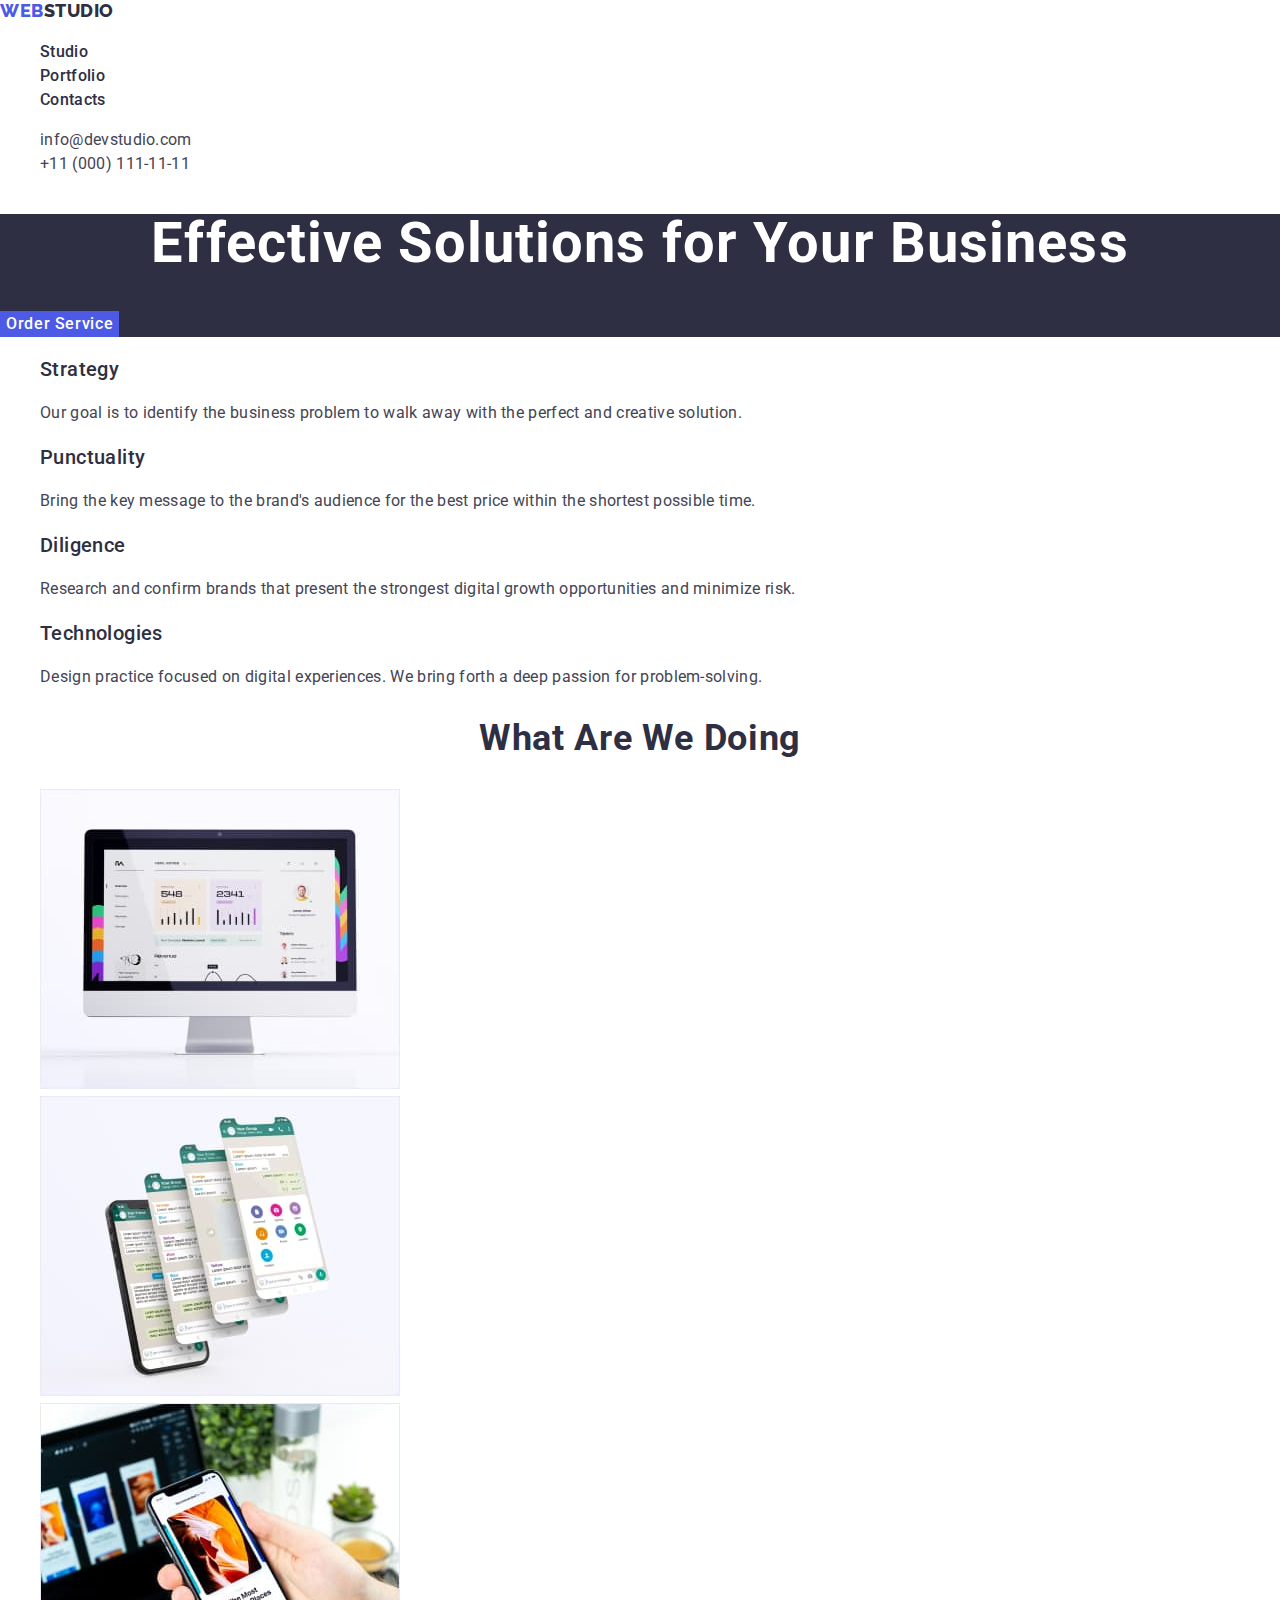
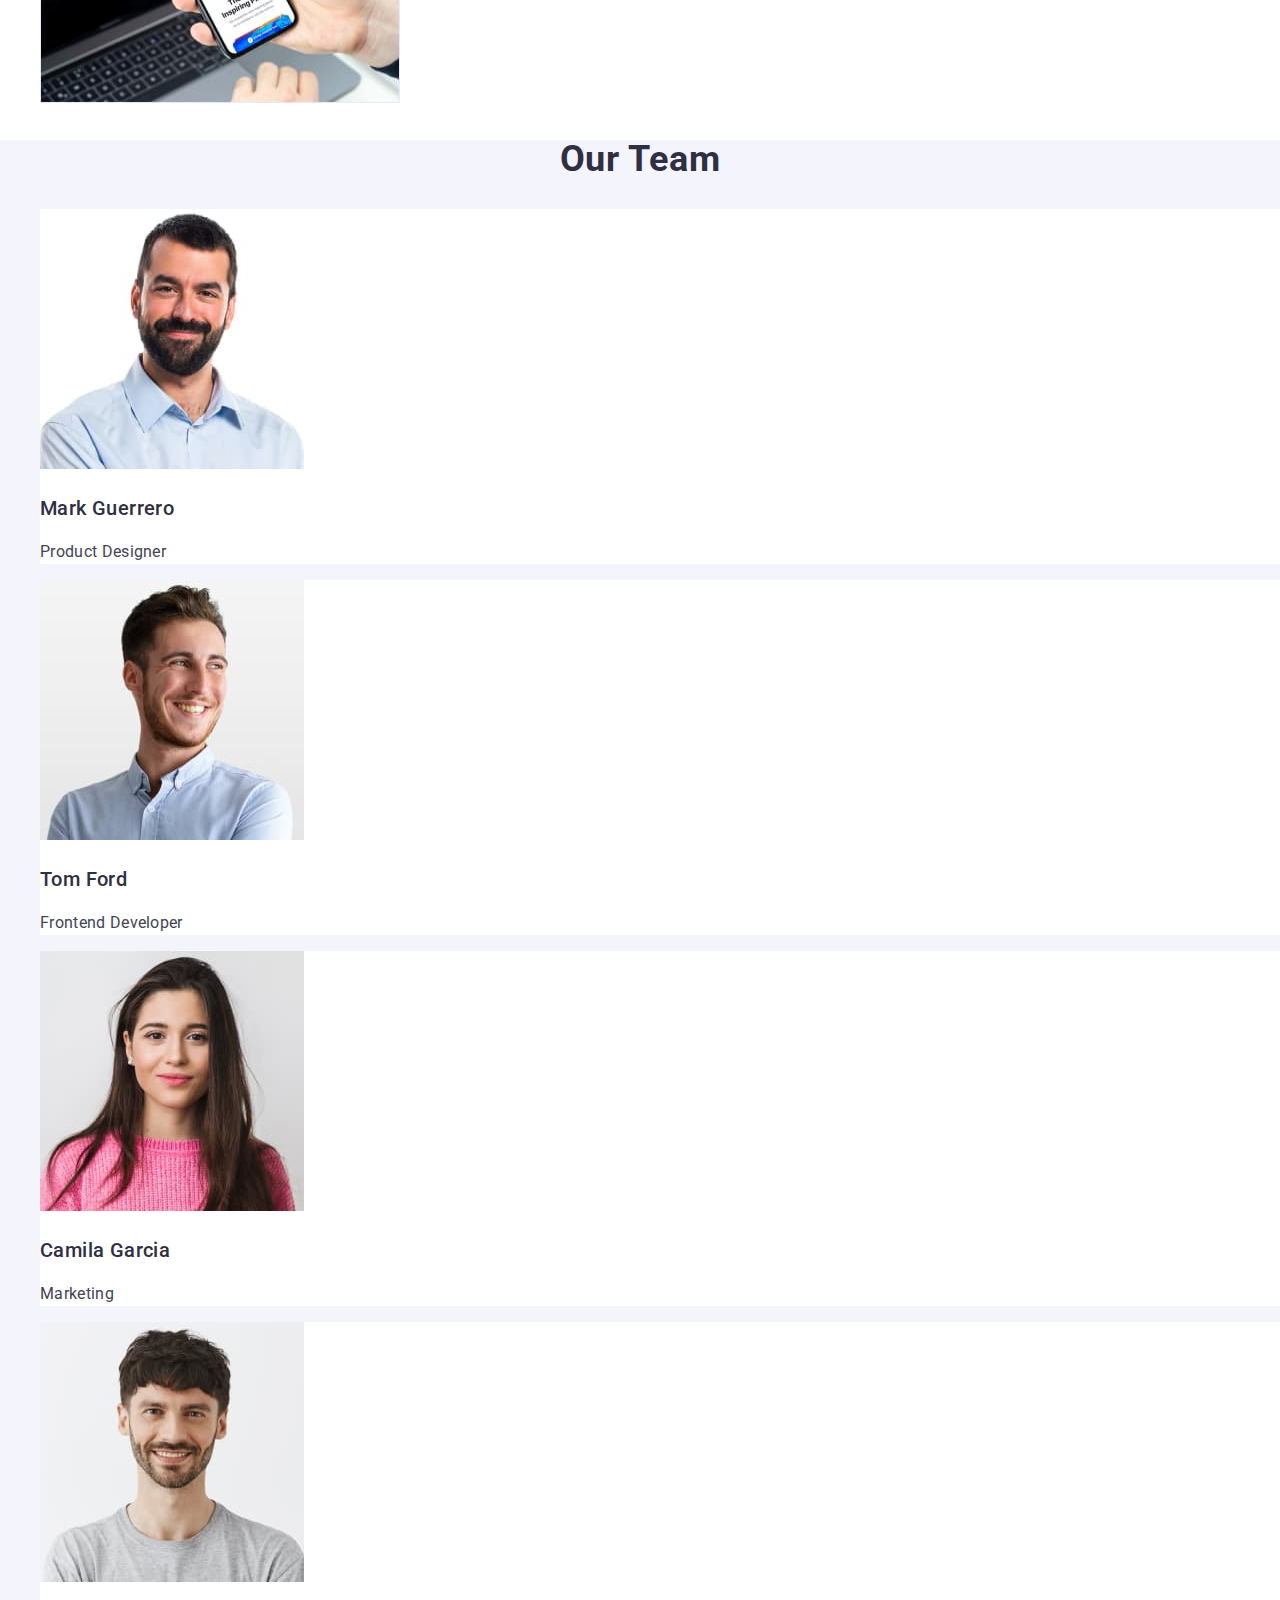
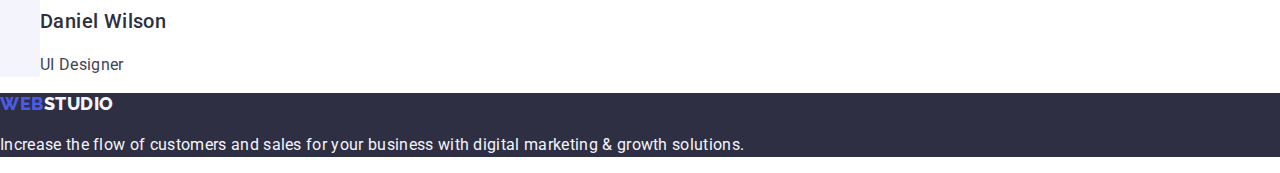
<file: index.html>
<!DOCTYPE html>
<html lang="en">
  <head>
    <meta charset="UTF-8" />
    <meta name="viewport" content="width=device-width, initial-scale=1.0" />
    <link rel="preconnect" href="https://fonts.googleapis.com" />
    <link rel="preconnect" href="https://fonts.gstatic.com" crossorigin />
    <link
      href="https://fonts.googleapis.com/css2?family=Raleway:wght@800&family=Roboto:wght@400;500;700&display=swap"
      rel="stylesheet"
    />
    <link
      rel="stylesheet"
      href="https://cdn.jsdelivr.net/npm/modern-normalize@1.1.0/modern-normalize.min.css"
    />

    <link rel="stylesheet" href="./css/style.css" />
    <title>Studio</title>
  </head>
  <body>
    <!-- header -->
    <header>
      <nav>
        <a href="./index.html" class="logo link"
          >Web<span class="header-logo">Studio</span></a
        >
        <ul class="list">
          <li><a class="nav-list-link link" href="./index.html">Studio</a></li>
          <li>
            <a class="nav-list-link link" href="./portfolio.html">Portfolio</a>
          </li>
          <li><a class="nav-list-link link" href="">Contacts</a></li>
        </ul>
      </nav>

      <address class="address">
        <ul class="list">
          <li>
            <a class="address-link link" href="mailto:info@devstudio.com"
              >info@devstudio.com</a
            >
          </li>
          <li>
            <a class="address-link link" href="tel:+110001111111"
              >+11 (000) 111-11-11</a
            >
          </li>
        </ul>
      </address>
    </header>

    <main>
      <!-- Hero section -->
      <section class="hero-section">
        <h1 class="hero-title">Effective Solutions for Your Business</h1>
        <button class="button" type="button">Order Service</button>
      </section>

      <!-- features section -->
      <section>
        <h2 hidden>Features</h2>
        <ul class="list">
          <li>
            <h3 class="subtitle">Strategy</h3>
            <p class="text">
              Our goal is to identify the business problem to walk away with the
              perfect and creative solution.
            </p>
          </li>
          <li>
            <h3 class="subtitle">Punctuality</h3>
            <p class="text">
              Bring the key message to the brand's audience for the best price
              within the shortest possible time.
            </p>
          </li>
          <li>
            <h3 class="subtitle">Diligence</h3>
            <p class="text">
              Research and confirm brands that present the strongest digital
              growth opportunities and minimize risk.
            </p>
          </li>
          <li>
            <h3 class="subtitle">Technologies</h3>
            <p class="text">
              Design practice focused on digital experiences. We bring forth a
              deep passion for problem-solving.
            </p>
          </li>
        </ul>
      </section>

      <!-- about us section -->
      <section>
        <h2 class="title">What are we doing</h2>
        <ul class="list">
          <li>
            <img
              src="./images/computer.jpg"
              alt="computer"
              width="360"
              height="300"
            />
          </li>
          <li>
            <img
              src="./images/phone.jpg"
              alt="smartphone"
              width="360"
              height="300"
            />
          </li>
          <li>
            <img
              src="./images/site-on-phone.jpg"
              alt="smartphone with an open website"
              width="360"
              height="300"
            />
          </li>
        </ul>
      </section>

      <!-- Team section -->
      <section class="team-section">
        <h2 class="title">Our Team</h2>
        <ul class="list">
          <li class="background">
            <img
              src="./images/mark.jpg"
              alt="Mark Guerrero"
              width="264"
              height="260"
            />
            <h3 class="subtitle ">Mark Guerrero</h3>
            <p class="text">Product Designer</p>
          </li>
          <li class="background">
            <img
              src="./images/tom.jpg"
              alt="Tom Ford"
              width="264"
              height="260"
            />
            <h3 class="subtitle ">Tom Ford</h3>
            <p class="text">Frontend Developer</p>
          </li>
          <li class="background">
            <img
              src="./images/camila.jpg"
              alt="Camila Garcia"
              width="264"
              height="260"
            />
            <h3 class="subtitle ">Camila Garcia</h3>
            <p class="text">Marketing</p>
          </li>
          <li class="background">
            <img
              src="./images/daniel.jpg"
              alt="Daniel Wilson"
              width="264"
              height="260"
            />
            <h3 class="subtitle ">Daniel Wilson</h3>
            <p class="text">UI Designer</p>
          </li>
        </ul>
      </section>
    </main>
    <!-- footer -->
    <footer class="footer-background">
      <a class="logo link" href="./index.html"
        >Web<span class="footer-logo">Studio</span></a
      >
      <p class="footer-text">
        Increase the flow of customers and sales for your business with digital
        marketing & growth solutions.
      </p>
    </footer>
  </body>
</html>
</file>
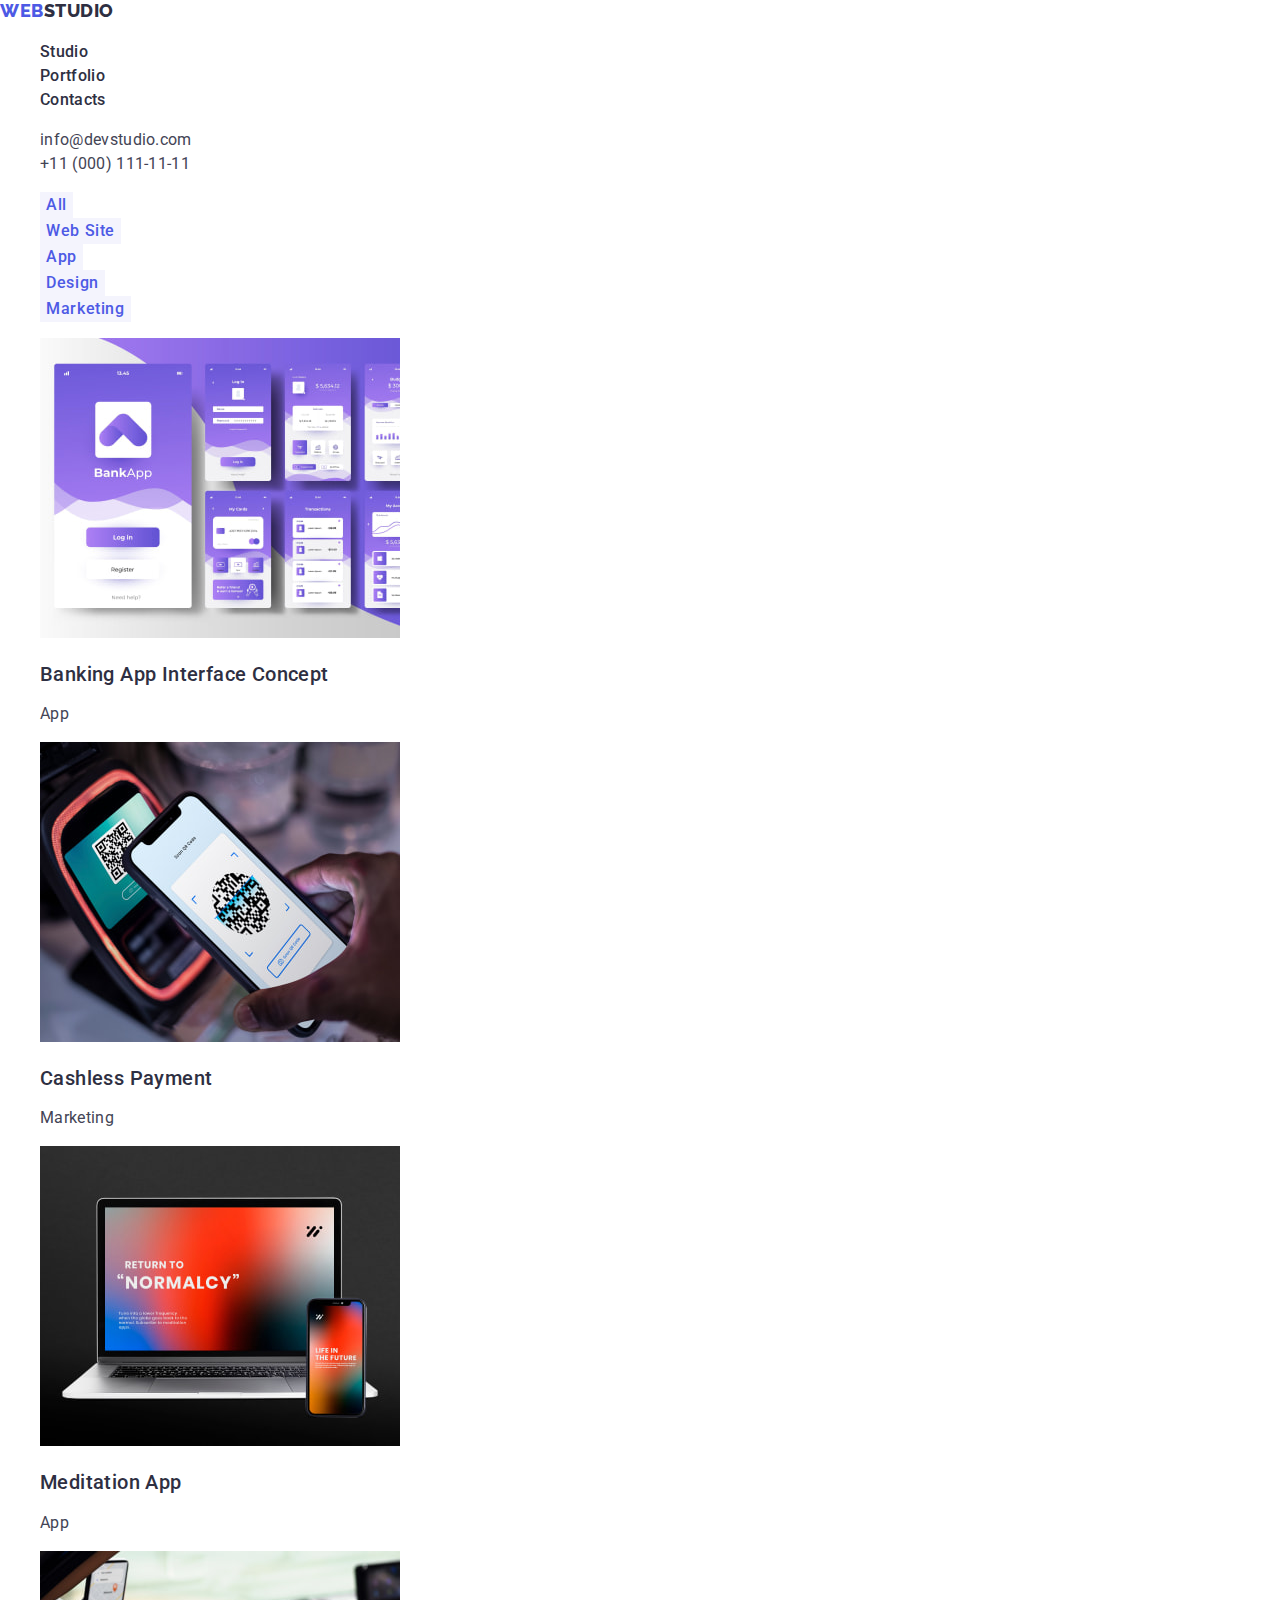
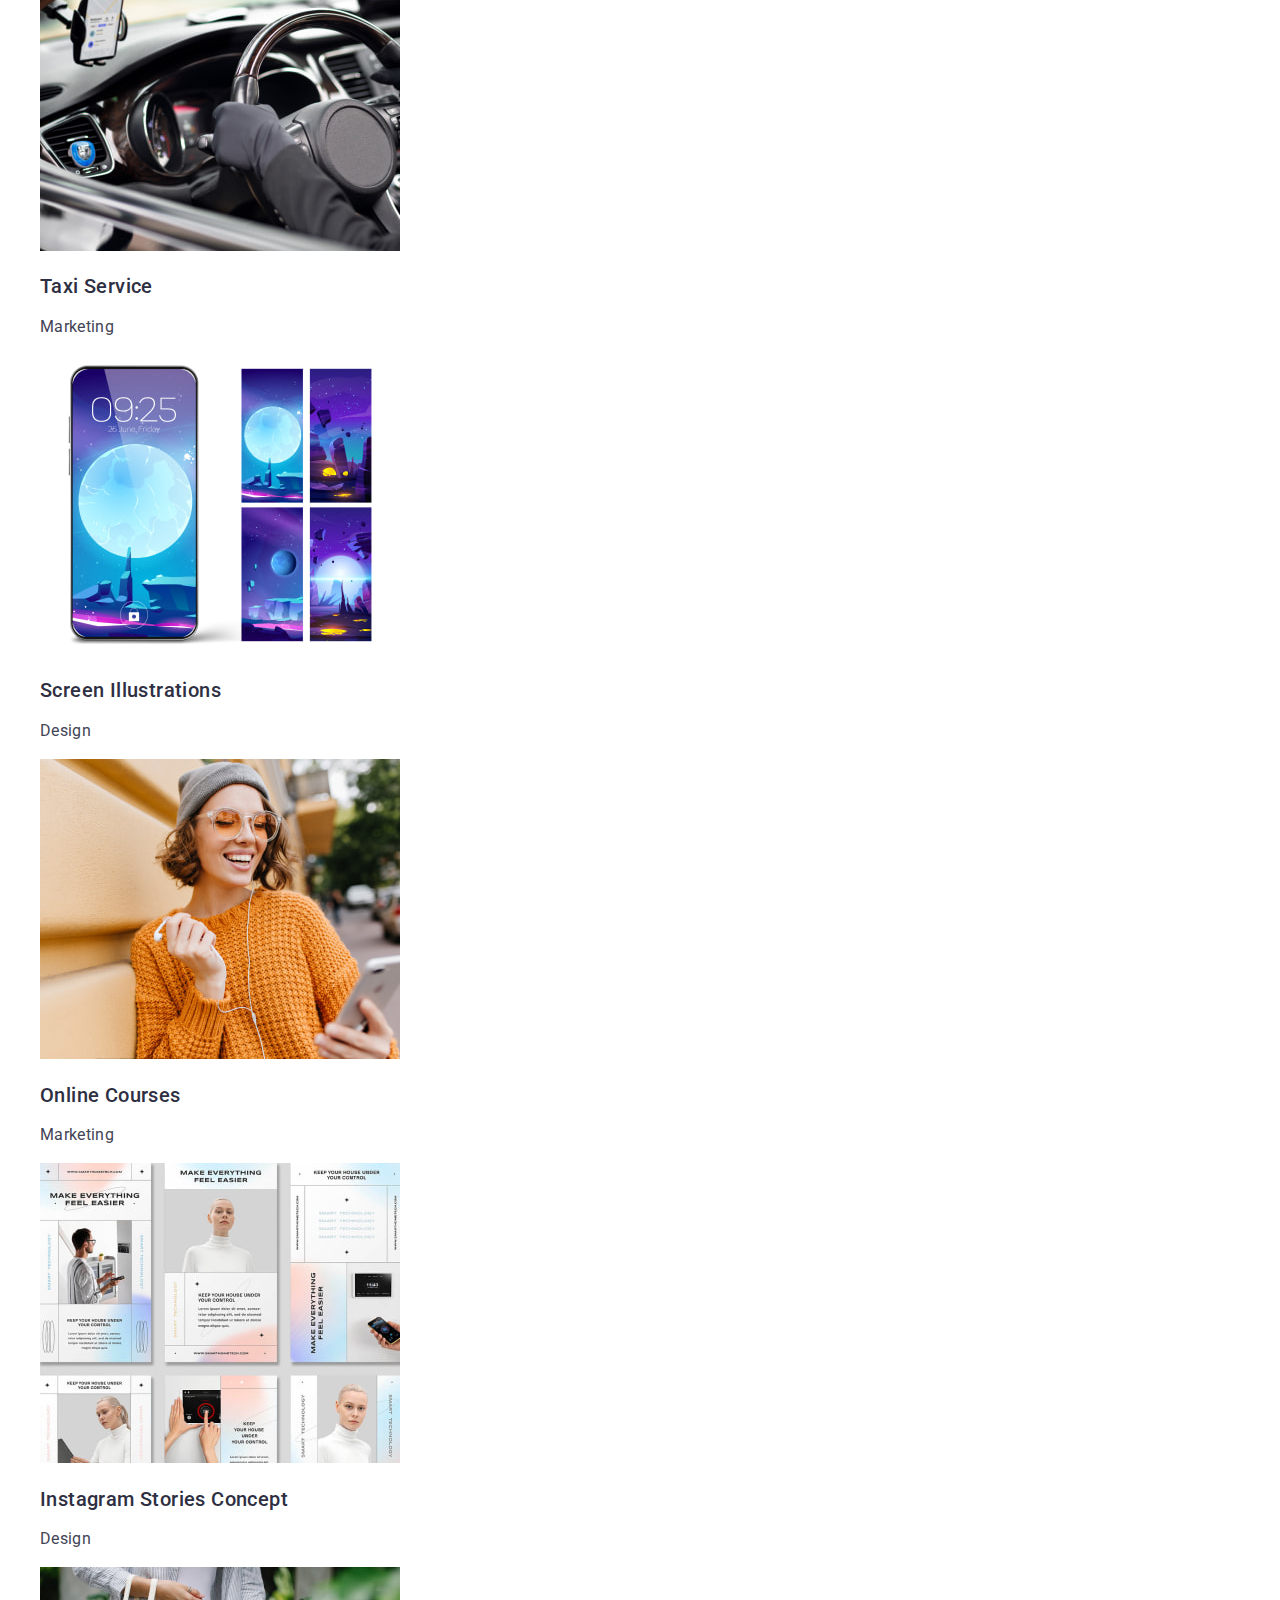
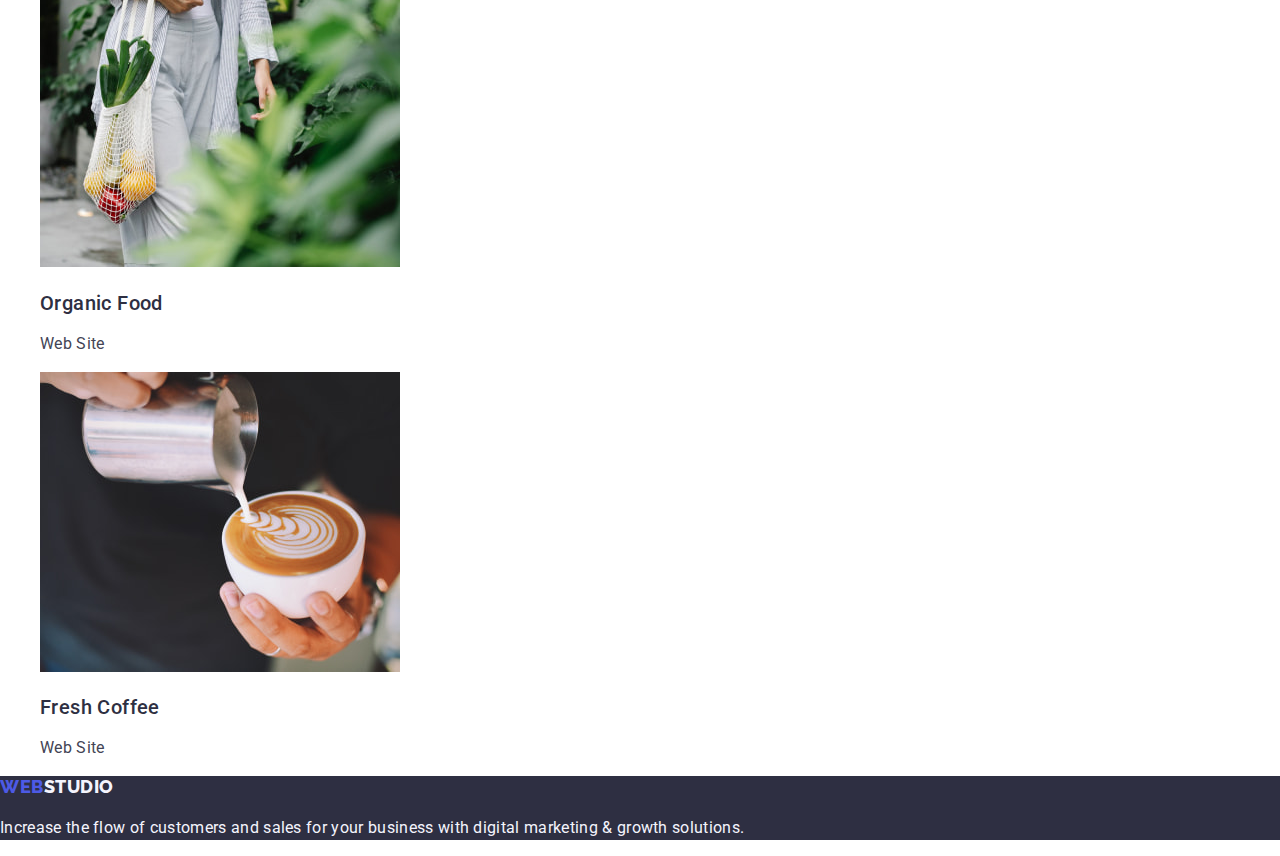
<file: portfolio.html>
<!DOCTYPE html>
<html lang="en">
  <head>
    <meta charset="UTF-8" />
    <meta name="viewport" content="width=device-width, initial-scale=1.0" />
    <link rel="preconnect" href="https://fonts.googleapis.com" />
    <link rel="preconnect" href="https://fonts.gstatic.com" crossorigin />
    <link
      href="https://fonts.googleapis.com/css2?family=Raleway:wght@800&family=Roboto:wght@400;500;700&display=swap"
      rel="stylesheet"
    />
    <link
      rel="stylesheet"
      href="https://cdn.jsdelivr.net/npm/modern-normalize@1.1.0/modern-normalize.min.css"
    />

    <link rel="stylesheet" href="./css/style.css" />
    <title>Portfolio</title>
  </head>
  <body>
    <!-- header -->
    <header>
      <nav>
        <a href="./index.html" class="logo link"
          >Web<span class="header-logo">Studio</span></a
        >
        <ul class="list">
          <li><a class="nav-list-link link" href="./index.html">Studio</a></li>
          <li>
            <a class="nav-list-link link" href="./portfolio.html">Portfolio</a>
          </li>
          <li><a class="nav-list-link link" href="">Contacts</a></li>
        </ul>
      </nav>

      <address class="address">
        <ul class="list">
          <li>
            <a class="address-link link" href="mailto:info@devstudio.com"
              >info@devstudio.com</a
            >
          </li>
          <li>
            <a class="address-link link" href="tel:+110001111111"
              >+11 (000) 111-11-11</a
            >
          </li>
        </ul>
      </address>
    </header>

    <main>
      <!-- main section -->
      <section>
        <h1 hidden>Portfolio</h1>
        <ul class="list">
          <li>
            <button type="button" class="portfolio-list-button">All</button>
          </li>
          <li>
            <button type="button" class="portfolio-list-button">
              Web Site
            </button>
          </li>
          <li>
            <button type="button" class="portfolio-list-button">App</button>
          </li>
          <li>
            <button type="button" class="portfolio-list-button">Design</button>
          </li>
          <li>
            <button type="button" class="portfolio-list-button">
              Marketing
            </button>
          </li>
        </ul>
        <ul class="list">
          <li>
            <a class="link" href="">
              <img
                src="./images/cards/img-1.jpg"
                alt="app interface"
                width="360"
                height="300"
              />
              <h2 class="subtitle">Banking App Interface Concept</h2>
               <p class="text" >App</p>
            </a>
          </li>
          <li>
            <a class="link" href="">
              <img
                src="./images/cards/img-2.jpg"
                alt="scan qr-code"
                width="360"
                height="300"
              />
              <h2 class="subtitle">Cashless Payment</h2>
               <p class="text">Marketing</p>
            </a>
          </li>
          <li>
            <a class="link" href="">
              <img
                src="./images/cards/img-3.jpg"
                alt="meditation app"
                width="360"
                height="300"
              />
              <h2 class="subtitle">Meditation App</h2>
               <p class="text">App</p>
            </a>
          </li>
          <li>
            <a class="link" href="">
              <img
                src="./images/cards/img-4.jpg"
                alt="driving"
                width="360"
                height="300"
              />
              <h2 class="subtitle">Taxi Service</h2>
               <p class="text">Marketing</p>
            </a>
          </li>
          <li>
            <a class="link" href="">
              <img
                src="./images/cards/img-5.jpg"
                alt=" phone-wallpaper with moon"
                width="360"
                height="300"
              />
              <h2 class="subtitle">Screen Illustrations</h2>
               <p class="text">Design</p>
            </a>
          </li>
          <li>
            <a class="link" href="">
              <img
                src="./images/cards/img-6.jpg"
                alt="the girl is listening to music."
                width="360"
                height="300"
              />
              <h2 class="subtitle">Online Courses</h2>
               <p class="text">Marketing</p>
            </a>
          </li>
          <li>
            <a class="link" href="">
              <img
                src="./images/cards/img-7.jpg"
                alt="Instagram Stories Concept"
                width="360"
                height="300"
              />
              <h2 class="subtitle">Instagram Stories Concept</h2>
               <p class="text">Design</p>
            </a>
          </li>
          <li>
            <a class="link" href="">
              <img
                src="./images/cards/img-8.jpg"
                alt="people with froots"
                width="360"
                height="300"
              />
              <h2 class="subtitle">Organic Food</h2>
               <p class="text">Web Site</p>
            </a>
          </li>
          <li>
            <a class="link" href="">
              <img
                src="./images/cards/img-9.jpg"
                alt="coffee"
                width="360"
                height="300"
              />
              <h2 class="subtitle">Fresh Coffee</h2>
               <p class="text">Web Site</p>
            </a>
          </li>
        </ul>
      </section>
    </main>
    <!-- footer -->
    <footer class="footer-background">
      <a class="logo link" href="./index.html"
        >Web<span class="footer-logo">Studio</span></a
      >
      <p class="footer-text">
        Increase the flow of customers and sales for your business with digital
        marketing & growth solutions.
      </p>
    </footer>
  </body>
</html>
</file>
<file: css/style.css>
:root {
  --main-text: "Roboto", sans-serif;
  --logo-font: "Raleway", sans-serif;
  --primary-brand: #4d5ae5;
  --pressed-state: #404bbf;
  --dark-color: #2e2f42;
  --success-color: #31d0aa;
  --text-color: #434455;
  --subtitle-text: #8e8f99;
  --accent-color: #e7e9fc;
  --light-color: #f4f4fd;
  --modal-overlay: #ecf1f4;
  --hero-background: #2e2f42;
  --white-background: #ffffff;
  --modal-background: #fcfcfc;
}

a {
  text-decoration: none;
  font-style: normal;
}
li {
  list-style: none;
}

body {
  font-family: var(--main-text);
  color: var(--text-color);
  letter-spacing: 0.32px;
  font-size: 16px;
  line-height: 1.5;
  background-color: var(--white-background);
}
button {
  border: none;
}
/* buttons */
.text {
  color: var(--text-color);
}
.button {
  background: var(--primary-brand);

  color: var(--white-background);

  font-size: 16px;
  font-style: normal;
  font-weight: 500;
  line-height: 1.5;
  letter-spacing: 0.64px;

  cursor: pointer;
}
.button:hover,
.button:focus {
  background-color: var(--pressed-state);
}
.subtitle {
  color: var(--dark-color);
  font-size: 20px;
  font-weight: 500;
  line-height: 1.2;
  letter-spacing: 0.4px;
}
.title {
  color: var(--dark-color);
  text-align: center;
  font-size: 36px;
  font-weight: 700;
  line-height: 1.11;
  letter-spacing: 0.72px;
  text-transform: capitalize;
}

/* header */
.logo {
  color: var(--primary-brand);
  font-family: var(--logo-font);
  font-size: 18px;

  font-weight: 800;
  line-height: 1.17;
  letter-spacing: 0.54px;
  text-transform: uppercase;
}
.link {
  text-decoration: none;
}
.header-logo {
  color: var(--dark-color);
}
.list {
  list-style: none;
}
.nav-list-link {
  color: var(--dark-color);
  font-size: 16px;

  font-weight: 500;
  line-height: 1.5;
}
.nav-list-link:hover,
.address-link:hover,
.nav-list-link:focus,
.address-link:focus {
  color: var(--pressed-state);
}
.address {
  font-style: normal;
}
.address-link {
  color: var(--text-color);
  font-size: 16px;

  font-weight: 400;
  line-height: 1.5;
  letter-spacing: 0.32px;
}
/* hero */
.hero-title {
  color: var(--white-background);
  text-align: center;
  font-size: 56px;

  font-weight: 700;
  line-height: 1.07;
  letter-spacing: 1.12px;
}
.hero-section {
  background-color: var(--hero-background);
}
/* features */
/* about us */
/* team */

.team-section {
  background-color: var(--light-color);
}
.background {
  background-color: var(--white-background);
}
/* footer */
.footer-background {
  background-color: var(--dark-color);
}
.footer-logo {
  color: var(--light-color);
}
.footer-text {
  color: var(--light-color);
}
/*
  |============================
  | PORTFOLIO
  |============================
*/
.portfolio-list-button {
  background: var(--light-color);
  color: var(--primary-brand);
  cursor: pointer;
  font-weight: 500;
  line-height: 1.5;
  letter-spacing: 0.04em;
}
.portfolio-list-button:hover,
.portfolio-list-button:focus {
  background-color: var(--pressed-state);
  color: var(--white-background);
}
</file>
